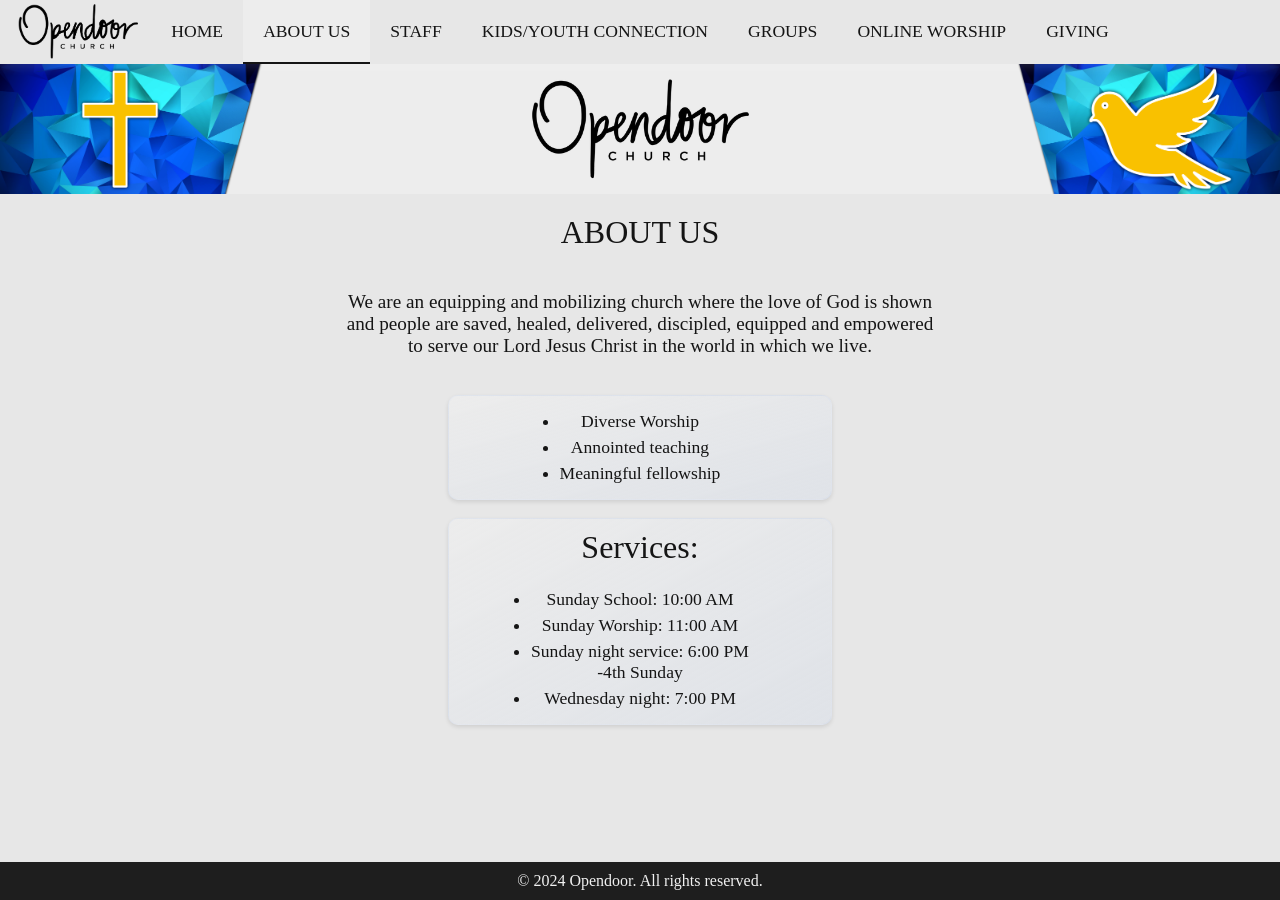
<file: about/index.html>
<!DOCTYPE html>
<html lang="en">

<head>
    <meta charset="UTF-8">
    <meta name="viewport" content="width=device-width, initial-scale=1.0">
    <title>Opendoor</title>
    <link rel="stylesheet" href="../theme/reset.css">
    <link rel="stylesheet" href="../theme/mobile.css">
    <link rel="stylesheet" href="../theme/desktop.css">
    <link rel="stylesheet" href="../theme/accent.css">
    <link rel="stylesheet" href="https://cdnjs.cloudflare.com/ajax/libs/font-awesome/6.5.1/css/all.min.css" />
</head>

<body>
    <div class="wrapper">
        <header class="main-header">
            <div class="header-left">
                <a href="../home/" class="logo" id="logo">
                    <img src="../assets/images/opendoorLogo.svg" alt="Opendoor Logo" class="logo-img">
                </a>
            </div>

            <nav class="main-nav" id="mainNav">
                <ul>
                    <li><a href="../home/">HOME</a></li>
                    <li><a href="../about/" class="activeLink">ABOUT US</a></li>
                    <li><a href="../staff/">STAFF</a></li>
                    <li><a href="../youth">KIDS/YOUTH CONNECTION</a></li>
                    <li><a href="../groups">GROUPS</a></li>
                    <li><a href="../online">ONLINE WORSHIP</a></li>
                    <li><a href="../giving">GIVING</a></li>
                </ul>
            </nav>

            <div class="header-right">
                <button class="menu-toggle" id="menuToggle">
                    <i class="fa fa-bars" id="menuIcon"></i>
                </button>
            </div>
        </header>
        <main>
            <div class="banner">
                <img src="../assets/images/newBannerLeft.svg" class="banner-img left" alt="">
                <img src="../assets/images/opendoorLogo.svg" class="banner-img center" alt="">
                <img src="../assets/images/newBannerRight.svg" class="banner-img right" alt="">
            </div>
            <div class="info-section">
                <h1>ABOUT US</h1>
            </div>
            <div class="info-section-about">
                <p>We are an equipping and mobilizing church where the love of God is shown and people are saved,
                    healed, delivered, discipled, equipped and empowered to serve our Lord Jesus Christ in the world in
                    which we live.</p>
            </div>
            <br>
            <div>
                <card class="info-card-about">
                    <ul>
                        <li>Diverse Worship</li>
                        <li>Annointed teaching</li>
                        <li>Meaningful fellowship</li>
                    </ul>
                </card>
            </div>
            <br>
            <div>
                <card class="info-card-about">
                    <h1>Services:</h1>
                    <br>
                    <ul>
                        <li>Sunday School: 10:00 AM</li>
                        <li>Sunday Worship: 11:00 AM</li>
                        <li>Sunday night service: 6:00 PM <br>-4th Sunday</li>
                        <li>Wednesday night: 7:00 PM</li>
                    </ul>
                </card>
            </div>
        </main>

        <footer class="main-footer">
            <div>
                <p>&copy; 2024 Opendoor. All rights reserved.</p>
            </div>
        </footer>
    </div>


    <script src="../script.js"></script>
</body>

</html>
</file>
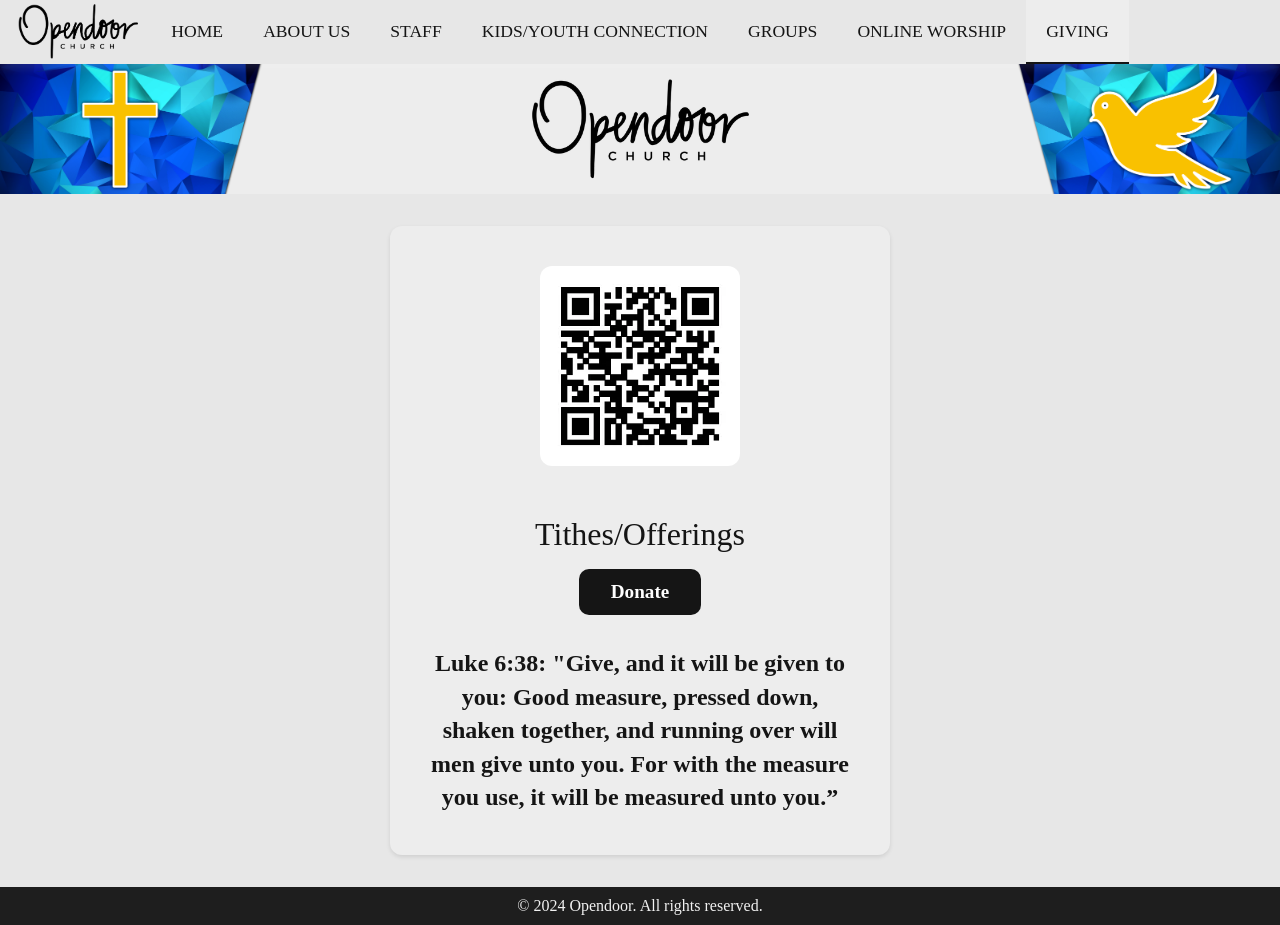
<file: giving/index.html>
<!DOCTYPE html>
<html lang="en">

<head>
    <meta charset="UTF-8">
    <meta name="viewport" content="width=device-width, initial-scale=1.0">
    <title>Opendoor</title>
    <link rel="stylesheet" href="../theme/reset.css">
    <link rel="stylesheet" href="../theme/mobile.css">
    <link rel="stylesheet" href="../theme/desktop.css">
    <link rel="stylesheet" href="../theme/accent.css">
    <link rel="stylesheet" href="https://cdnjs.cloudflare.com/ajax/libs/font-awesome/6.5.1/css/all.min.css" />
</head>

<body>
    <div class="wrapper">
        <header class="main-header">
            <div class="header-left">
                <a href="../home/" class="logo" id="logo">
                    <img src="../assets/images/opendoorLogo.svg" alt="Opendoor Logo" class="logo-img">
                </a>
            </div>

            <nav class="main-nav" id="mainNav">
                <ul>
                    <li><a href="../home/">HOME</a></li>
                    <li><a href="../about/">ABOUT US</a></li>
                    <li><a href="../staff/">STAFF</a></li>
                    <li><a href="../youth/">KIDS/YOUTH CONNECTION</a></li>
                    <li><a href="../groups/">GROUPS</a></li>
                    <li><a href="../online/">ONLINE WORSHIP</a></li>
                    <li><a href="../giving/" class="activeLink">GIVING</a></li>
                </ul>
            </nav>

            <div class="header-right">
                <button class="menu-toggle" id="menuToggle">
                    <i class="fa fa-bars" id="menuIcon"></i>
                </button>
            </div>
        </header>
        <main>
            <div class="banner">
                <img src="../assets/images/newBannerLeft.svg" class="banner-img left" alt="">
                <img src="../assets/images/opendoorLogo.svg" class="banner-img center" alt="">
                <img src="../assets/images/newBannerRight.svg" class="banner-img right" alt="">
            </div>
            <div class="tithes-card">
                <img src="../assets/images/qrCode.svg" alt="QR Code">

                <div class="tithes-content">
                    <h1>Tithes/Offerings</h1>

                    <a href="https://opendooral.churchtrac.com/give" target="_blank" class="donateButton">Donate</a>

                    <p class="verse">
                        Luke 6:38: "Give, and it will be given to you: Good measure, pressed down,
                        shaken together, and running over will men give unto you. For with the
                        measure you use, it will be measured unto you.”
                    </p>
                </div>
            </div>

        </main>

        <footer class="main-footer">
            <div>
                <p>&copy; 2024 Opendoor. All rights reserved.</p>
            </div>
        </footer>
    </div>


    <script src="../script.js"></script>
</body>

</html>
</file>
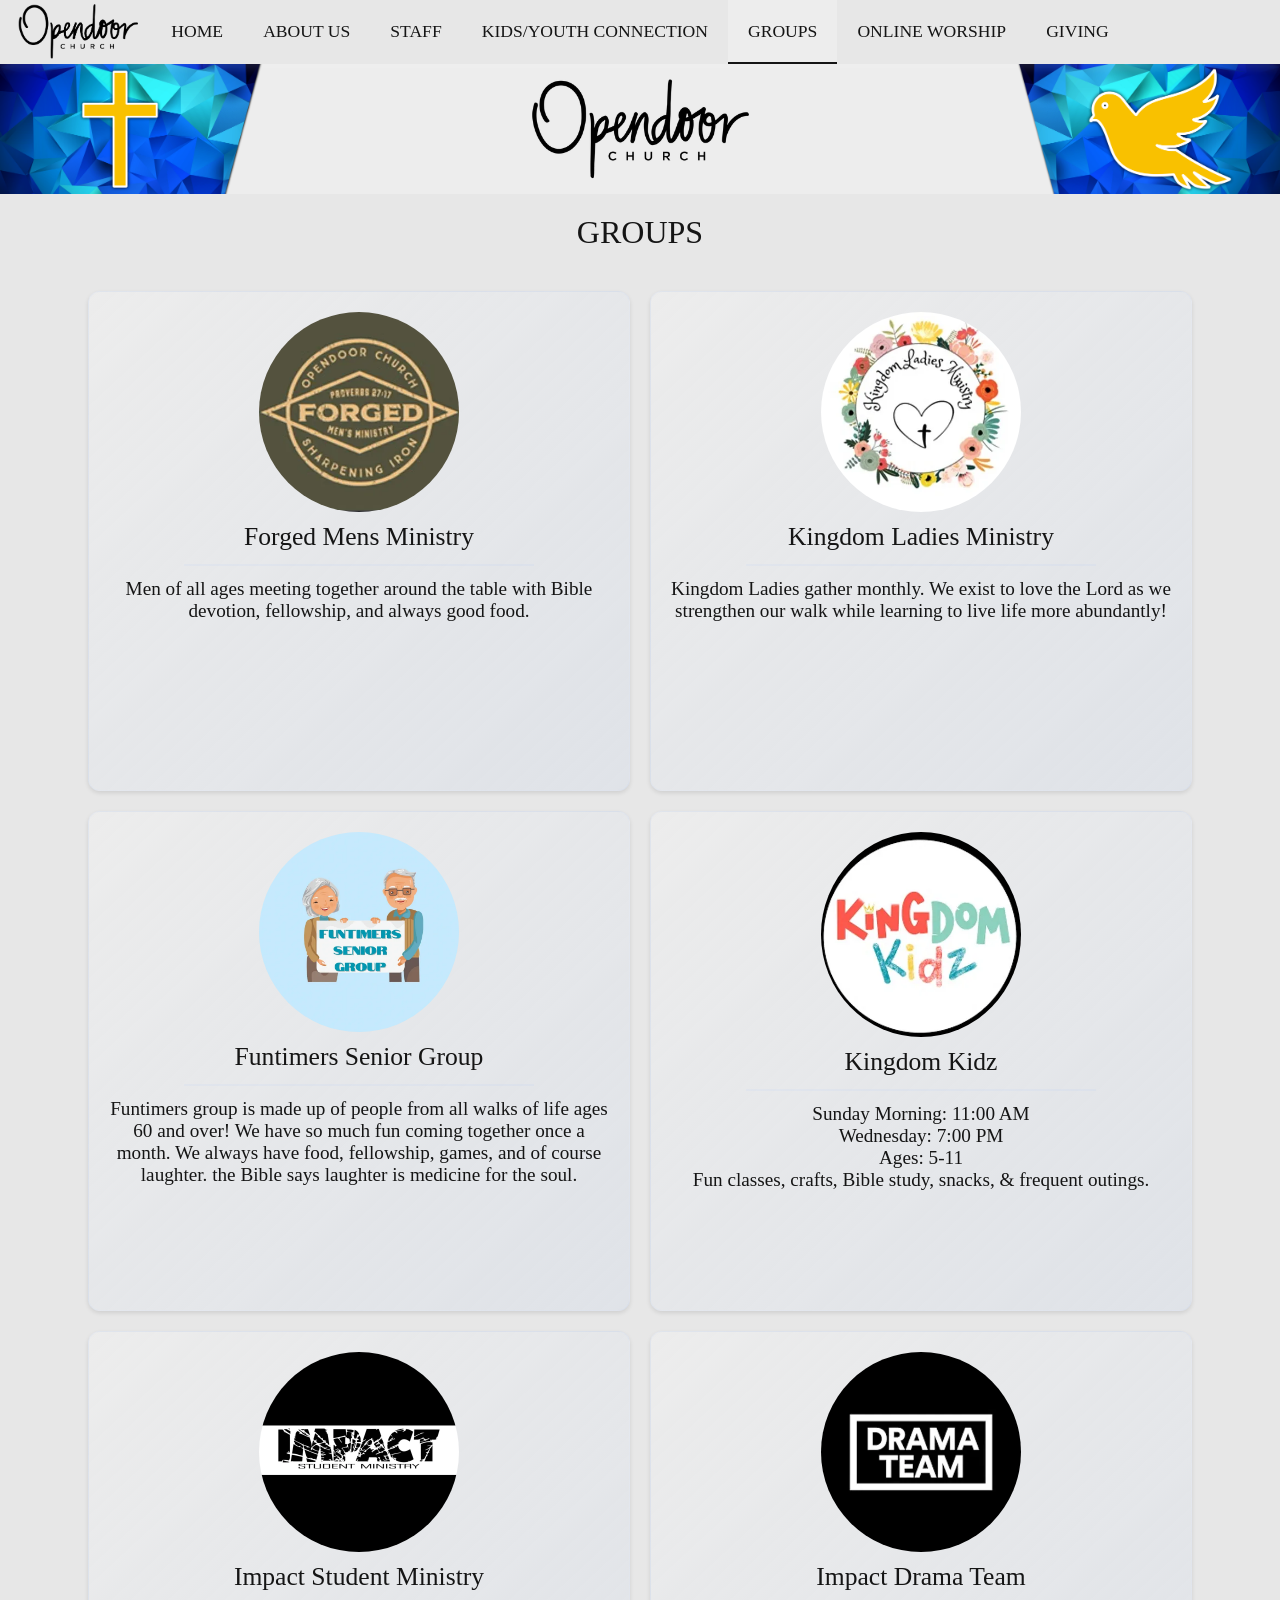
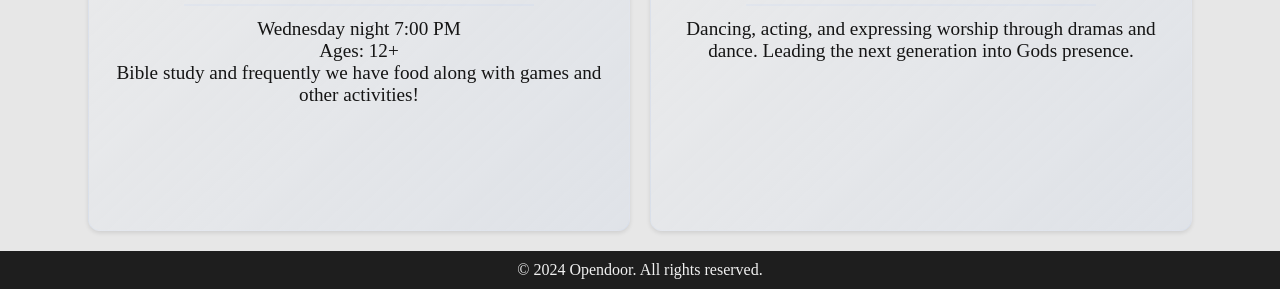
<file: groups/index.html>
<!DOCTYPE html>
<html lang="en">

<head>
    <meta charset="UTF-8">
    <meta name="viewport" content="width=device-width, initial-scale=1.0">
    <title>Opendoor</title>
    <link rel="stylesheet" href="../theme/reset.css">
    <link rel="stylesheet" href="../theme/mobile.css">
    <link rel="stylesheet" href="../theme/desktop.css">
    <link rel="stylesheet" href="../theme/accent.css">
    <link rel="stylesheet" href="https://cdnjs.cloudflare.com/ajax/libs/font-awesome/6.5.1/css/all.min.css" />
</head>

<body>
    <div class="wrapper">
        <header class="main-header">
            <div class="header-left">
                <a href="../home/" class="logo" id="logo">
                    <img src="../assets/images/opendoorLogo.svg" alt="Opendoor Logo" class="logo-img">
                </a>
            </div>

            <nav class="main-nav" id="mainNav">
                <ul>
                    <li><a href="../home/">HOME</a></li>
                    <li><a href="../about/">ABOUT US</a></li>
                    <li><a href="../staff/">STAFF</a></li>
                    <li><a href="../youth/">KIDS/YOUTH CONNECTION</a></li>
                    <li><a href="../groups/" class="activeLink">GROUPS</a></li>
                    <li><a href="../online/">ONLINE WORSHIP</a></li>
                    <li><a href="../giving/">GIVING</a></li>
                </ul>
            </nav>

            <div class="header-right">
                <button class="menu-toggle" id="menuToggle">
                    <i class="fa fa-bars" id="menuIcon"></i>
                </button>
            </div>
        </header>
        <main>
            <div class="banner">
                <img src="../assets/images/newBannerLeft.svg" class="banner-img left" alt="">
                <img src="../assets/images/opendoorLogo.svg" class="banner-img center" alt="">
                <img src="../assets/images/newBannerRight.svg" class="banner-img right" alt="">
            </div>
            <div class="info-section">
                <h1>GROUPS</h1>
            </div>
            <section class="ministries">

                <!-- Kingdom Kidz -->
                <div class="ministry-card-groups">
                    <img src="../assets/images/forged.png" alt="Kingdom Kidz">
                    <div class="ministry-content">
                        <h2>Forged Mens Ministry</h2>
                        <hr>
                        <p><strong>Men of all ages meeting together around the table with Bible devotion, fellowship,
                                and always good food. </strong></p>
                    </div>
                </div>

                <!-- Impact Student Ministry -->
                <div class="ministry-card-groups">
                    <img src="../assets/images/kingdomLadies.png" alt="Impact Student Ministry">
                    <div class="ministry-content">
                        <h2>Kingdom Ladies Ministry</h2>
                        <hr>
                        <p><strong>Kingdom Ladies gather monthly. We exist to love the Lord as we strengthen our walk
                                while learning to live life

                                more abundantly!</strong></p>
                    </div>
                </div>
                <div class="ministry-card-groups">
                    <img src="../assets/images/funtimers.png" alt="Impact Student Ministry">
                    <div class="ministry-content">
                        <h2>Funtimers Senior Group</h2>
                        <hr>
                        <p><strong>Funtimers group is made up of people from all walks of life ages 60 and over! We have
                                so much fun coming together once a month. We always have food, fellowship, games, and of
                                course laughter. the Bible says laughter is medicine for the soul.</strong></p>
                    </div>
                </div>
                <div class="ministry-card-groups">
                    <img src="../assets/images/kingdomKidz.png" alt="Kingdom Kidz">
                    <div class="ministry-content">
                        <h2>Kingdom Kidz</h2>
                        <hr>
                        <p><strong>Sunday Morning: 11:00 AM
                                <br>
                                Wednesday: 7:00 PM
                                <br>
                                Ages: 5-11
                                <br>
                                Fun classes, crafts, Bible study, snacks, & frequent outings.</strong></p>
                    </div>
                </div>
                <div class="ministry-card-groups">
                    <img src="../assets/images/impact.png" alt="Impact Student Ministry">
                    <div class="ministry-content">
                        <h2>Impact Student Ministry</h2>
                        <hr>
                        <p><strong>Wednesday night 7:00 PM
                                <br>
                                Ages: 12+
                                <br>
                                Bible study and frequently we have food along with games and other activities! </strong></p>
                    </div>
                </div>
                <div class="ministry-card-groups">
                    <img src="../assets/images/impactDrama.png" alt="Impact Student Ministry">
                    <div class="ministry-content">
                        <h2>Impact Drama Team</h2>
                        <hr>
                        <p><strong>Dancing, acting, and expressing worship through dramas and dance. Leading the next
                                generation into Gods presence.</strong></p>
                    </div>
                </div>

            </section>
        </main>

        <footer class="main-footer">
            <div>
                <p>&copy; 2024 Opendoor. All rights reserved.</p>
            </div>
        </footer>
    </div>


    <script src="../script.js"></script>
</body>

</html>
</file>
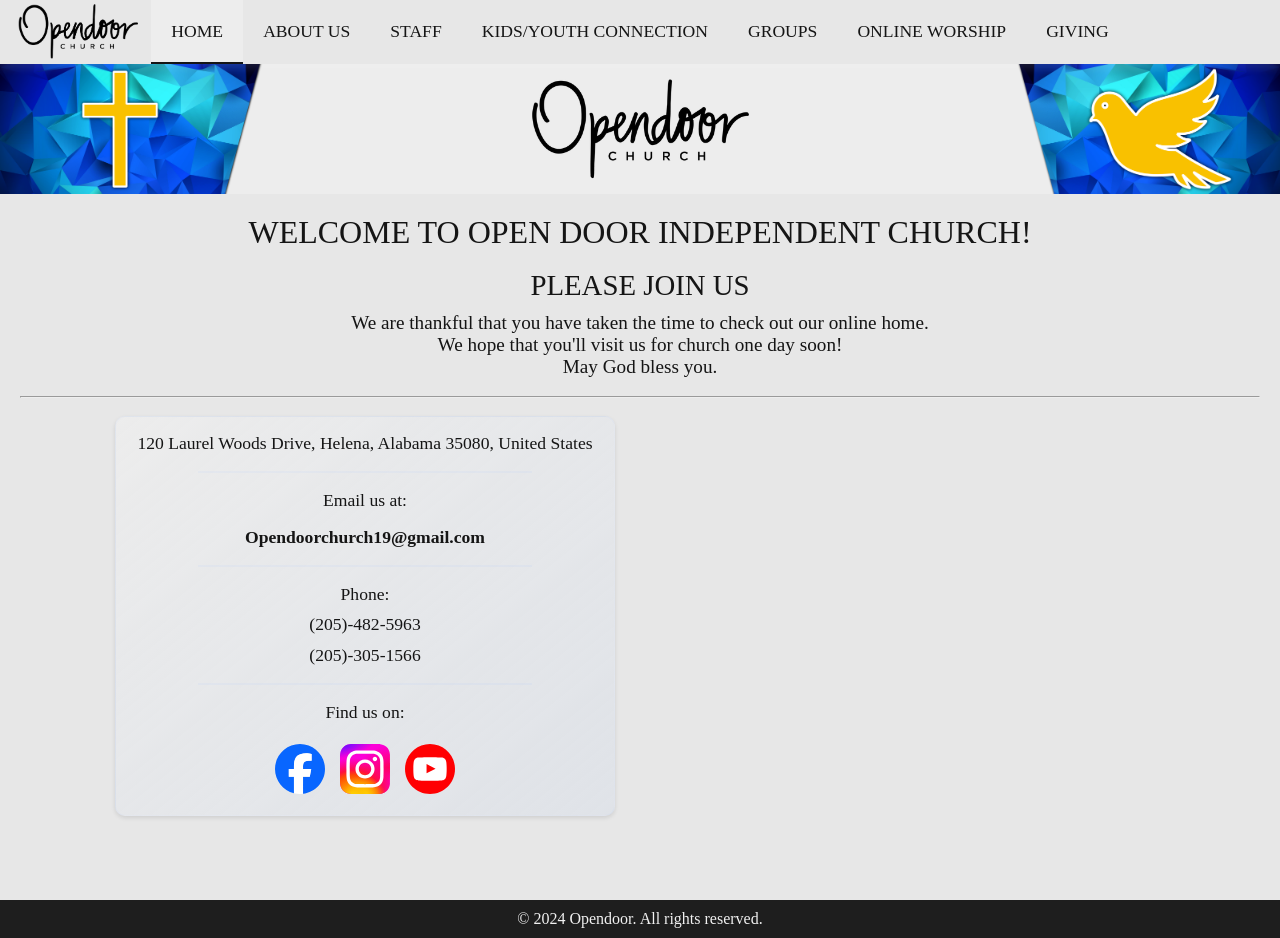
<file: home/index.html>
<!DOCTYPE html>
<html lang="en">

<head>
    <meta charset="UTF-8">
    <meta name="viewport" content="width=device-width, initial-scale=1.0">
    <title>Opendoor</title>
    <link rel="stylesheet" href="../theme/reset.css">
    <link rel="stylesheet" href="../theme/mobile.css">
    <link rel="stylesheet" href="../theme/desktop.css">
    <link rel="stylesheet" href="../theme/accent.css">
    <link rel="stylesheet" href="https://cdnjs.cloudflare.com/ajax/libs/font-awesome/6.5.1/css/all.min.css" />
</head>

<body>
    <div class="wrapper">
        <header class="main-header">
            <div class="header-left">
                <a href="../home/" class="logo" id="logo">
                    <img src="../assets/images/opendoorLogo.svg" alt="Opendoor Logo" class="logo-img">
                </a>
            </div>



            <nav class="main-nav" id="mainNav">
                <ul>
                    <li><a href="../home/" class="activeLink">HOME</a></li>
                    <li><a href="../about/">ABOUT US</a></li>
                    <li><a href="../staff/">STAFF</a></li>
                    <li><a href="../youth/">KIDS/YOUTH CONNECTION</a></li>
                    <li><a href="../groups/">GROUPS</a></li>
                    <li><a href="../online/">ONLINE WORSHIP</a></li>
                    <li><a href="../giving/">GIVING</a></li>
                </ul>
            </nav>

            <div class="header-right">
                <button class="menu-toggle" id="menuToggle">
                    <i class="fa fa-bars" id="menuIcon"></i>
                </button>
            </div>
        </header>
        <main>
            <div class="banner">
                <img src="../assets/images/newBannerLeft.svg" class="banner-img left" alt="">
                <img src="../assets/images/opendoorLogo.svg" class="banner-img center" alt="">
                <img src="../assets/images/newBannerRight.svg" class="banner-img right" alt="">
            </div>
            <div class="info-section">
                <h1>WELCOME TO OPEN DOOR INDEPENDENT CHURCH!</h1>
                <br>
                <h2 class="info-title">PLEASE JOIN US</h2>
                <p>We are thankful that you have taken the time to check out our online home.</p>
                <p>We hope that you'll visit us for church one day soon!</p>
                <p>May God bless you.</p>
                <br>
                <hr>
                <br>
                <div class="info-grid">
                    <div class="info-card-wrapper">
                        <div class="info-card">
                            <p><strong>120 Laurel Woods Drive, Helena, Alabama 35080, United States</strong></p>
                            <hr>
                            <p>Email us at:</p>
                            <p>
                                <a href="mailto:Opendoorchurch19@gmail.com">Opendoorchurch19@gmail.com</a>
                            </p>
                            <hr>
                            <p>Phone:</p>
                            <p><strong>(205)-482-5963</strong></p>
                            <p><strong>(205)-305-1566</strong></p>
                            <hr>
                            <p>Find us on:</p>
                            <div class="social-icons">
                                <a href="https://www.facebook.com/opendoorIMPACTstudents" target="_blank"><i
                                        class="socialLogo">
                                        <img src="../assets/images/facebook.svg" alt="Facebook Logo" class="socialLogo">
                                    </i></a>
                                <a href="https://www.instagram.com/impact_studentmin_?igshid=YmMyMTA2M2Y="
                                    target="_blank"><i class="socialLogo">
                                        <img src="../assets/images/instagram.svg" alt="Instagram Logo"
                                            class="socialLogo">
                                    </i></a>
                                <a href="https://www.youtube.com/@opendoor2673" target="_blank"><i class="socialLogo">
                                        <img src="../assets/images/youtube.svg" alt="YouTube Logo" class="socialLogo">
                                    </i></a>
                            </div>
                        </div>
                    </div>
                    <!-- LEFT SIDE: INFO CARD -->


                    <!-- RIGHT SIDE: GOOGLE MAP -->
                    <div class="info-map">
                        <iframe
                            src="https://www.google.com/maps/embed?pb=!1m18!1m12!1m3!1d3335.909838191747!2d-86.83824838877739!3d33.26885265857823!2m3!1f0!2f0!3f0!3m2!1i1024!2i768!4f13.1!3m3!1m2!1s0x88892758f0fe474d%3A0xdcc2651ebc24c9c3!2sOpen%20Door%20Independent%20Church!5e0!3m2!1sen!2sus!4v1773388743503!5m2!1sen!2sus"
                            width="600" height="450" style="border:0;" allowfullscreen="" loading="lazy"
                            referrerpolicy="no-referrer-when-downgrade"></iframe>
                    </div>

                </div>
        </main>

    </div>
    <footer class="main-footer">
        <div>
            <p>&copy; 2024 Opendoor. All rights reserved.</p>
        </div>
    </footer>
    </div>


    <script src="../script.js"></script>
</body>

</html>
</file>
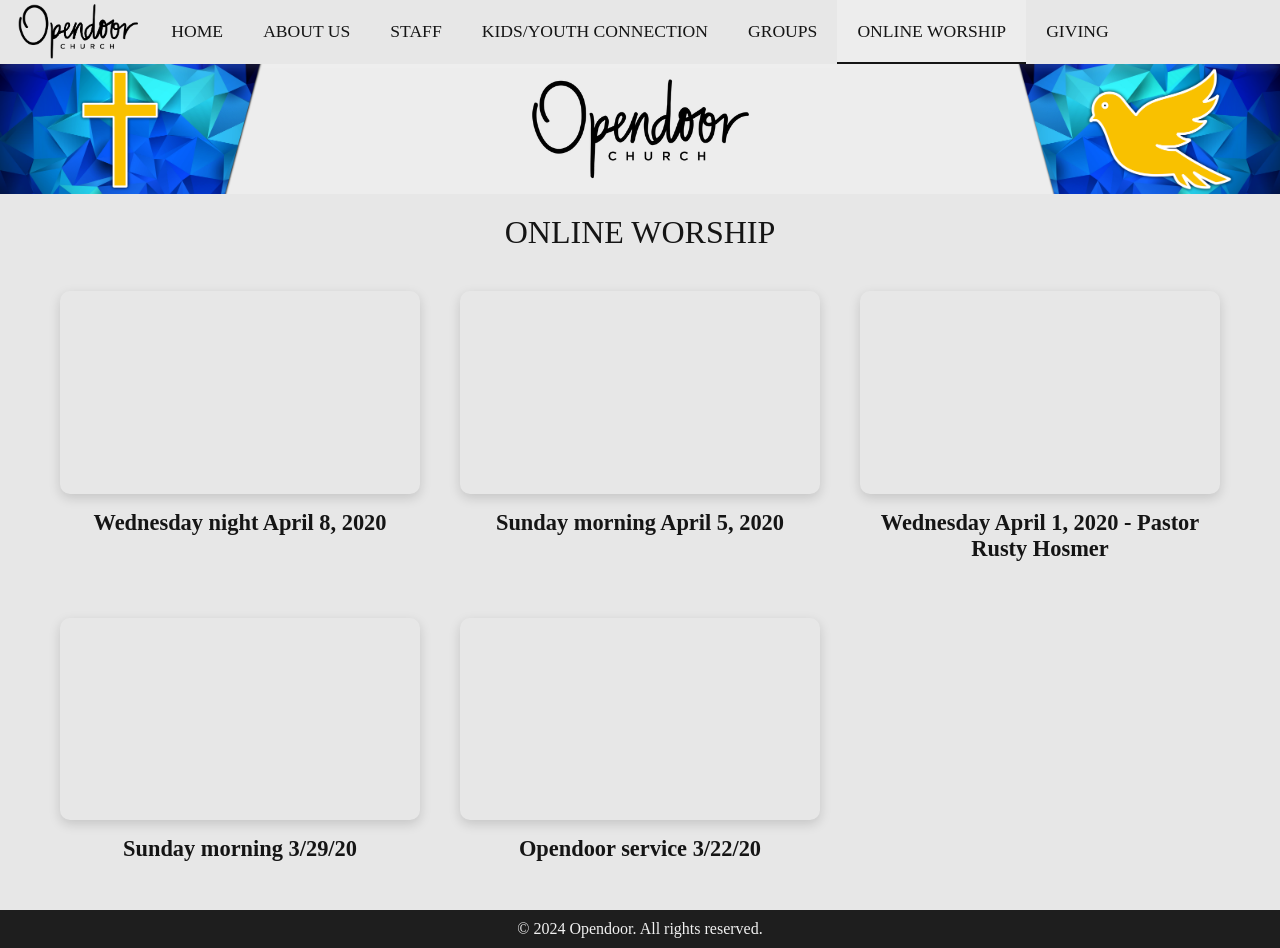
<file: online/index.html>
<!DOCTYPE html>
<html lang="en">

<head>
    <meta charset="UTF-8">
    <meta name="viewport" content="width=device-width, initial-scale=1.0">
    <title>Opendoor</title>
    <link rel="stylesheet" href="../theme/reset.css">
    <link rel="stylesheet" href="../theme/mobile.css">
    <link rel="stylesheet" href="../theme/desktop.css">
    <link rel="stylesheet" href="../theme/accent.css">
    <link rel="stylesheet" href="https://cdnjs.cloudflare.com/ajax/libs/font-awesome/6.5.1/css/all.min.css" />
</head>

<body>
    <div class="wrapper">
        <header class="main-header">
            <div class="header-left">
                <a href="../home/" class="logo" id="logo">
                    <img src="../assets/images/opendoorLogo.svg" alt="Opendoor Logo" class="logo-img">
                </a>
            </div>

            <nav class="main-nav" id="mainNav">
                <ul>
                    <li><a href="../home/">HOME</a></li>
                    <li><a href="../about/">ABOUT US</a></li>
                    <li><a href="../staff/">STAFF</a></li>
                    <li><a href="../youth/">KIDS/YOUTH CONNECTION</a></li>
                    <li><a href="../groups/">GROUPS</a></li>
                    <li><a href="../online/" class="activeLink">ONLINE WORSHIP</a></li>
                    <li><a href="../giving/">GIVING</a></li>
                </ul>
            </nav>

            <div class="header-right">
                <button class="menu-toggle" id="menuToggle">
                    <i class="fa fa-bars" id="menuIcon"></i>
                </button>
            </div>
        </header>
        <main>
            <div class="banner">
                <img src="../assets/images/newBannerLeft.svg" class="banner-img left" alt="">
                <img src="../assets/images/opendoorLogo.svg" class="banner-img center" alt="">
                <img src="../assets/images/newBannerRight.svg" class="banner-img right" alt="">
            </div>
            <div class="info-section">
                <h1>ONLINE WORSHIP</h1>
            </div>
            <div class="video-grid">

                <div class="video-card">
                    <div class="video-wrapper">
                        <iframe src="https://www.youtube.com/embed/9QZlenIQ0VQ" allowfullscreen></iframe>
                    </div>
                    <h3>Wednesday night April 8, 2020</h3>
                </div>

                <div class="video-card">
                    <div class="video-wrapper">
                        <iframe src="https://www.youtube.com/embed/7kh6C1SqRAE" allowfullscreen></iframe>
                    </div>
                    <h3>Sunday morning April 5, 2020</h3>
                </div>

                <div class="video-card">
                    <div class="video-wrapper">
                        <iframe src="https://www.youtube.com/embed/EJfM3xMhP_Q" allowfullscreen></iframe>
                    </div>
                    <h3>Wednesday April 1, 2020 - Pastor Rusty Hosmer</h3>
                </div>

                <div class="video-card">
                    <div class="video-wrapper">
                        <iframe src="https://www.youtube.com/embed/V5eWuGLobnE" allowfullscreen></iframe>
                    </div>
                    <h3>Sunday morning 3/29/20</h3>
                </div>

                <div class="video-card">
                    <div class="video-wrapper">
                        <iframe src="https://www.youtube.com/embed/XYWgdEV1X84" allowfullscreen></iframe>
                    </div>
                    <h3>Opendoor service 3/22/20</h3>
                </div>

            </div>


        </main>

        <footer class="main-footer">
            <div>
                <p>&copy; 2024 Opendoor. All rights reserved.</p>
            </div>
        </footer>
    </div>


    <script src="../script.js"></script>
</body>

</html>
</file>
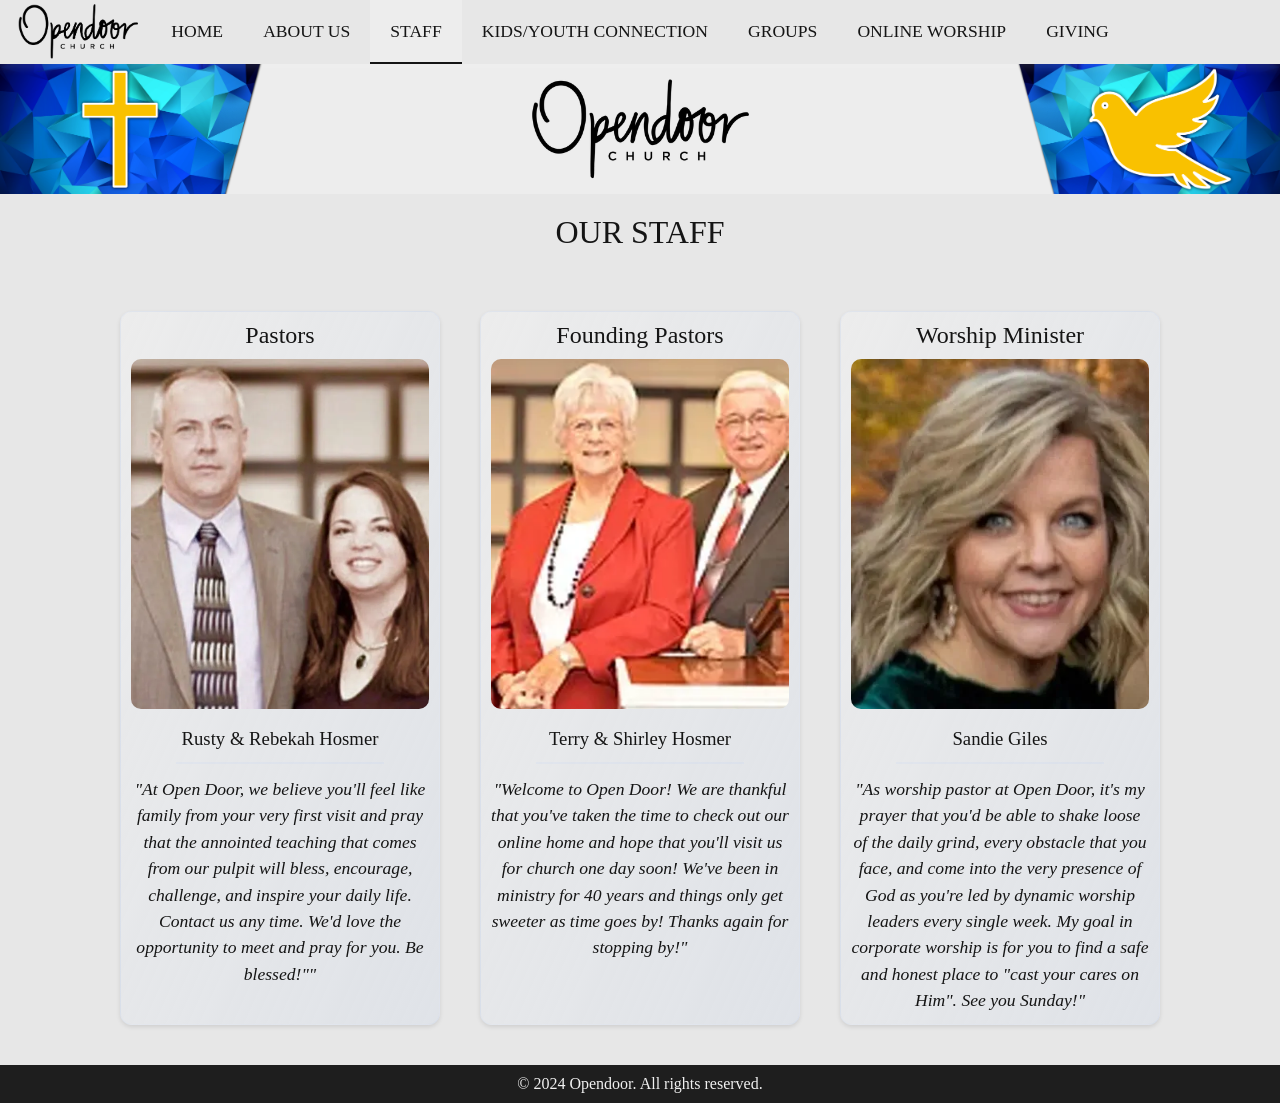
<file: staff/index.html>
<!DOCTYPE html>
<html lang="en">

<head>
    <meta charset="UTF-8">
    <meta name="viewport" content="width=device-width, initial-scale=1.0">
    <title>Opendoor</title>
    <link rel="stylesheet" href="../theme/reset.css">
    <link rel="stylesheet" href="../theme/mobile.css">
    <link rel="stylesheet" href="../theme/desktop.css">
    <link rel="stylesheet" href="../theme/accent.css">
    <link rel="stylesheet" href="https://cdnjs.cloudflare.com/ajax/libs/font-awesome/6.5.1/css/all.min.css" />
</head>

<body>
    <div class="wrapper">
        <header class="main-header">
            <div class="header-left">
                <a href="../home/" class="logo" id="logo">
                    <img src="../assets/images/opendoorLogo.svg" alt="Opendoor Logo" class="logo-img">
                </a>
            </div>

            <nav class="main-nav" id="mainNav">
                <ul>
                    <li><a href="../home/">HOME</a></li>
                    <li><a href="../about/">ABOUT US</a></li>
                    <li><a href="../staff/" class="activeLink">STAFF</a></li>
                    <li><a href="../youth/">KIDS/YOUTH CONNECTION</a></li>
                    <li><a href="../groups/">GROUPS</a></li>
                    <li><a href="../online/">ONLINE WORSHIP</a></li>
                    <li><a href="../giving/">GIVING</a></li>
                </ul>
            </nav>

            <div class="header-right">
                <button class="menu-toggle" id="menuToggle">
                    <i class="fa fa-bars" id="menuIcon"></i>
                </button>
            </div>
        </header>
        <main>
            <div class="banner">
                <img src="../assets/images/newBannerLeft.svg" class="banner-img left" alt="">
                <img src="../assets/images/opendoorLogo.svg" class="banner-img center" alt="">
                <img src="../assets/images/newBannerRight.svg" class="banner-img right" alt="">
            </div>
            <div class="info-section">
                    <h1>OUR STAFF</h1>
                </div>
            <section class="staff-section">
                <div class="staff-card">
                    <h2>Pastors</h2>
                    <img src="../assets/images/pastors.png" alt="Pastor">
                    <h3>Rusty & Rebekah Hosmer</h3>
                    <hr>
                    <p>"At Open Door, we believe you'll feel like family from your very first visit and pray that the
                        annointed teaching that comes from our pulpit will bless, encourage, challenge, and inspire your
                        daily life. <br> Contact us any time. We'd love the opportunity to meet and pray for you.
                        Be blessed!""
                    </p>
                </div>

                <div class="staff-card">
                    <h2>Founding Pastors</h2>
                    <img src="../assets/images/foundingPastors.png" alt="Founding Pastors">
                    <h3>Terry & Shirley Hosmer</h3>
                    <hr>
                    <p>"Welcome to Open Door!

                        We are thankful that you've taken the time to check out our online home and hope that you'll
                        visit us for church one day soon!

                        We've been in ministry for 40 years and things only get sweeter as time goes by!

                        Thanks again for stopping by!"</p>
                </div>

                <div class="staff-card">
                    <h2>Worship Minister</h2>
                    <img src="../assets/images/worshipMinister.png" alt="Worship Minister">
                    <h3>Sandie Giles</h3>
                    <hr>
                    <p>"As worship pastor at Open Door, it's my prayer that you'd be able to shake loose of the daily
                        grind, every obstacle that you face, and come into the very presence of God as you're led by
                        dynamic worship leaders every single week. My goal in corporate worship is for you to find a
                        safe and honest place to "cast your cares on Him".

                        See you Sunday!"</p>
                </div>
            </section>

        </main>

        <footer class="main-footer">
            <div>
                <p>&copy; 2024 Opendoor. All rights reserved.</p>
            </div>
        </footer>
    </div>


    <script src="../script.js"></script>
</body>

</html>
</file>
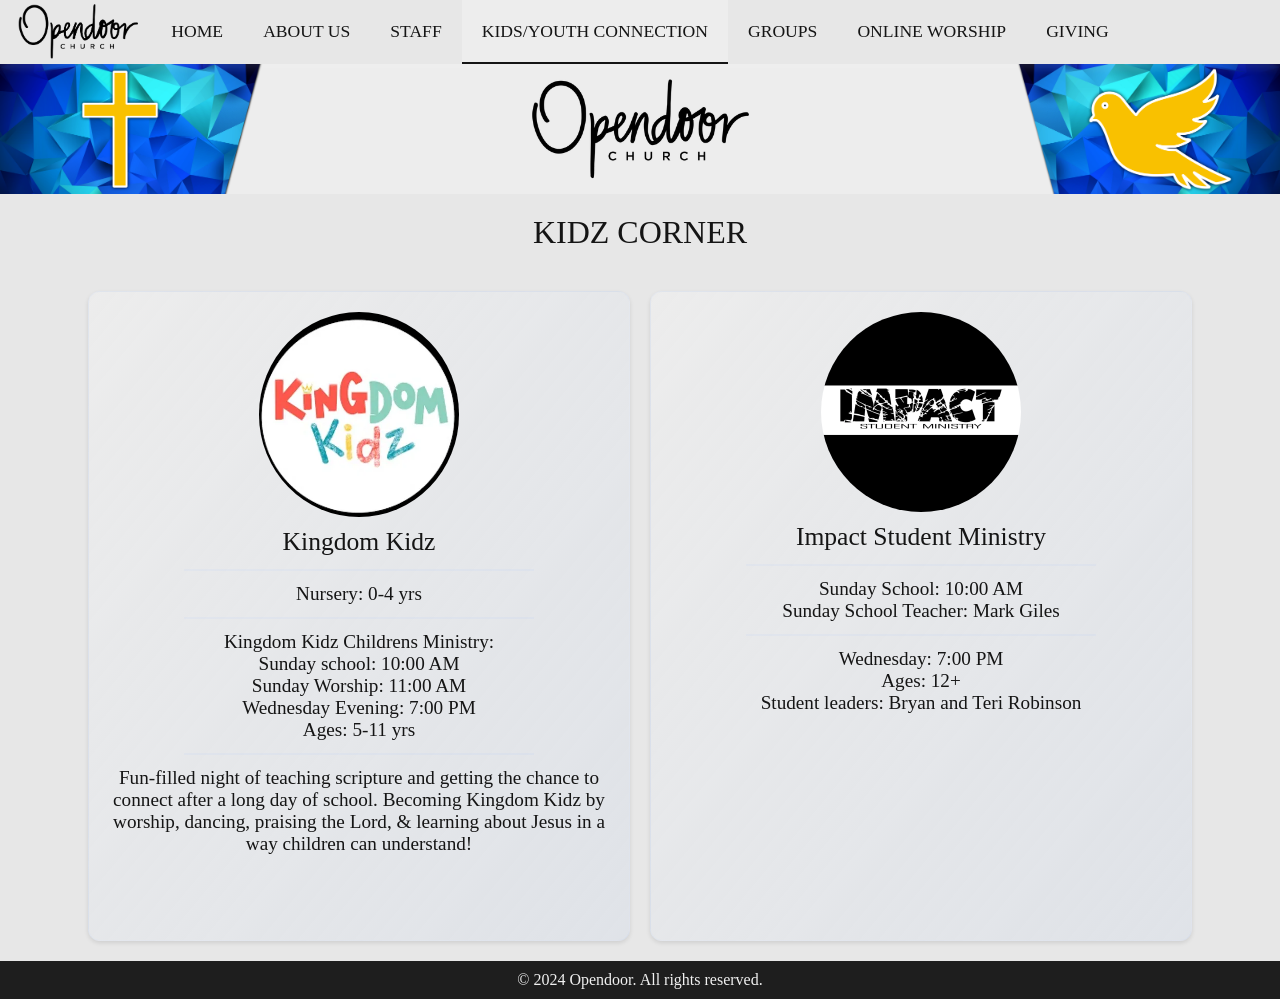
<file: youth/index.html>
<!DOCTYPE html>
<html lang="en">

<head>
    <meta charset="UTF-8">
    <meta name="viewport" content="width=device-width, initial-scale=1.0">
    <title>Opendoor</title>
    <link rel="stylesheet" href="../theme/reset.css">
    <link rel="stylesheet" href="../theme/mobile.css">
    <link rel="stylesheet" href="../theme/desktop.css">
    <link rel="stylesheet" href="../theme/accent.css">
    <link rel="stylesheet" href="https://cdnjs.cloudflare.com/ajax/libs/font-awesome/6.5.1/css/all.min.css" />
</head>

<body>
    <div class="wrapper">
        <header class="main-header">
            <div class="header-left">
                <a href="../home/" class="logo" id="logo">
                    <img src="../assets/images/opendoorLogo.svg" alt="Opendoor Logo" class="logo-img">
                </a>
            </div>

            <nav class="main-nav" id="mainNav">
                <ul>
                    <li><a href="../home/">HOME</a></li>
                    <li><a href="../about/">ABOUT US</a></li>
                    <li><a href="../staff/">STAFF</a></li>
                    <li><a href="../youth/" class="activeLink">KIDS/YOUTH CONNECTION</a></li>
                    <li><a href="../groups/">GROUPS</a></li>
                    <li><a href="../online/">ONLINE WORSHIP</a></li>
                    <li><a href="../giving/">GIVING</a></li>
                </ul>
            </nav>

            <div class="header-right">
                <button class="menu-toggle" id="menuToggle">
                    <i class="fa fa-bars" id="menuIcon"></i>
                </button>
            </div>
        </header>
        <main>
            <div class="banner">
                <img src="../assets/images/newBannerLeft.svg" class="banner-img left" alt="">
                <img src="../assets/images/opendoorLogo.svg" class="banner-img center" alt="">
                <img src="../assets/images/newBannerRight.svg" class="banner-img right" alt="">
            </div>
            <div class="info-section">
                <h1>KIDZ CORNER</h1>
            </div>

            <section class="ministries">

                <!-- Kingdom Kidz -->
                <div class="ministry-card">
                    <img src="../assets/images/kingdomKidz.png" alt="Kingdom Kidz">
                    <div class="ministry-content">
                        <h2>Kingdom Kidz</h2>
                        <hr>
                        <p><strong>Nursery: </strong> 0-4 yrs</p>
                        <hr>
                        <p><strong>Kingdom Kidz Childrens Ministry: </strong><br> Sunday school: 10:00 AM<br>Sunday Worship: 11:00 AM<br>Wednesday Evening: 7:00 PM<br>Ages: 5-11 yrs</p>
                        <hr>
                        <p>
                            Fun-filled night of teaching scripture and getting the chance to connect after a long day of
                            school.

                            Becoming Kingdom Kidz by worship, dancing, praising the Lord, & learning about Jesus in a
                            way children can understand!
                        </p>
                    </div>
                </div>

                <!-- Impact Student Ministry -->
                <div class="ministry-card">
                    <img src="../assets/images/impact.png" alt="Impact Student Ministry">
                    <div class="ministry-content">
                        <h2>Impact Student Ministry</h2>
                        <hr>
                        <p><strong>Sunday School:</strong> 10:00 AM</p>
                        <p>Sunday School Teacher: Mark Giles</p>
                        <hr>
                        <p><strong>Wednesday: 7:00 PM</strong><br>Ages: 12+</p>
                        <p>
                            Student leaders: Bryan and Teri Robinson
                        </p>
                    </div>
                </div>

            </section>

        </main>

        <footer class="main-footer">
            <div>
                <p>&copy; 2024 Opendoor. All rights reserved.</p>
            </div>
        </footer>
    </div>


    <script src="../script.js"></script>
</body>

</html>
</file>
<file: theme/mobile.css>
/* HEADER */
.main-header {
    width: 100%;
    background: var(--primary-color);
    color: var(--text-color);
    padding: 0px 18px;
    display: grid;
    grid-template-columns: 1fr auto;
    align-items: center;
    position: sticky;
    top: 0;
    z-index: 3000;
    height: 64px;
    box-shadow: 0 4px 8px rgba(255, 255, 255, 0.1);
}

.header-left,
.header-right {
    display: flex;
    align-items: center;
}

.logo {
    font-size: 1.3rem;
    font-weight: bold;
    transition: opacity 0.1s ease;
}

.logo-img {
    height: 55px;
    width: auto;
    margin-top: 4px;
}

/* FOOTER */
.main-footer {
    width: 100%;
    background-color: rgba(30, 30, 30, 1);
    color: #f1f1f1;
    text-align: center;
    padding: 10px 30px;
    position: relative;
    bottom: 0;
    display: flex;
    justify-content: center;
}

/* SOCIAL ICONS */
.social-icons {
    display: flex;
    gap: 15px;
    align-items: center;
    padding: 10px;
}

.socialLogo {
    display: block;
    height: 50px;
    width: auto;
}

/* BANNER (mobile hidden) */
.banner {
    display: none;
    background-color: var(--secondary-color);
}

/* NAVIGATION (mobile dropdown) */
.main-nav {
    position: absolute;
    top: 100%;
    left: 0;
    right: 0;
    background: var(--primary-color);
    transform: translateY(-20px);
    opacity: 0;
    pointer-events: none;
    transition: transform 0.3s ease;
}

.main-nav.nav-active {
    transform: translateY(0);
    opacity: 1;
    pointer-events: auto;
}

.main-nav ul {
    list-style: none;
    text-align: center;
    padding: 10px 0;
}

.main-nav ul li a {
    color: var(--text-color);
    text-decoration: none;
    padding: 15px 20px;
    display: block;
    font-weight: normal;
    font-size: 1.1rem;
}

.main-nav ul li a:hover {
    color: var(--text-color);
    background-color: var(--secondary-color);
    transition: background-color 0.2s ease;
}

.activeLink {
    color: var(--text-color);
    background-color: var(--secondary-color);
    border-top: 2px solid var(--text-color);
    border-bottom: 2px solid var(--text-color);
}

/* HAMBURGER */
.menu-toggle {
    background: none;
    border: none;
    color: var(--text-color);
    font-size: 28px;
    cursor: pointer;
    z-index: 2000;
    position: relative;
}

/* INFO SECTION */
.info-section {
    background: var(--primary-color);
    padding: 20px;
    text-align: center;
}

.info-title {
    font-size: 1.8rem;
    margin-bottom: 10px;
    color: var(--text-color);
}

.info-section p {
    font-size: 1.2rem;
    color: var(--text-color);
}

.info-section-about p {
    font-size: 1.2rem;
    color: var(--text-color);
}

/* MOBILE GRID */
.info-grid {
    display: flex;
    flex-direction: column;
    gap: 20px;
}

/* CARD + MAP (merged base) */
.info-card,
.info-map {
    aspect-ratio: 1 / 1;
    width: 100%;
    margin: 0 auto;
    border-radius: 10px;
    overflow: hidden;
    height: 400px;
}

.info-card {
    background-color: var(--secondary-color);
    padding: 10px;
    box-shadow: 0 2px 4px rgba(0, 0, 0, 0.1);
    display: flex;
    flex-direction: column;
    justify-content: center;
    align-items: center;
    text-align: center;
}

.info-card h3 {
    margin-bottom: 15px;
    font-size: 1.5rem;
}

.info-card p {
    margin: 4px 0;
    font-size: 1.1rem;
}

.info-card hr {
    border: 1px solid var(--text-color);
    width: 60%;
    margin: 10px auto;
}

.info-card a {
    color: var(--text-color);
    font-weight: bold;
    text-decoration: none;
    white-space: nowrap;
}

.info-card a:hover {
    text-decoration: underline;
}

.info-card ul {
    list-style-type: disc;
    text-align: center;
}

.info-card ul li {
    margin: 5px 0;
    font-size: 1.1rem;
}

.info-map iframe {
    width: 100%;
    height: 100%;
    border: none;
}

/* ABOUT CARD (merged base) */
.info-card-about {
    background-color: var(--secondary-color);
    padding: 10px;
    box-shadow: 0 2px 4px rgba(0, 0, 0, 0.1);
    display: flex;
    flex-direction: column;
    justify-content: center;
    align-items: center;
    margin: 0px 20px 0px 20px;
    border-radius: 10px;
}

.info-section-about {
    background: var(--primary-color);
    padding: 20px;
    text-align: center;
}

.info-card-about ul {
    list-style-type: disc;
    text-align: center;
}

.info-card-about ul li {
    margin: 5px 0;
    font-size: 1.1rem;
}

.info-card-about p {
    margin: 4px 0;
    font-size: 1.1rem;
    text-align: center;
}

/* STAFF SECTION */
.staff-section {
    display: flex;
    flex-direction: column;
    gap: 40px;
    padding: 20px;
    max-width: 1080px;
    margin: 0 auto;
}

.staff-card {
    background-color: var(--secondary-color);
    padding: 10px;
    border-radius: 12px;
    box-shadow: 0 2px 4px rgba(0, 0, 0, 0.1);
    text-align: center;
}

.staff-card img {
    width: 100%;
    height: auto;
    border-radius: 10px;
    margin-bottom: 15px;
}

.staff-card h2 {
    font-size: 1.5rem;
    margin-bottom: 10px;
}

.staff-card p {
    font-size: 1.1rem;
    line-height: 1.5;
    font-style: italic;
}

/* MINISTRIES */
.ministries {
    display: flex;
    flex-direction: column;
    gap: 40px;
    padding: 20px 0;
    align-items: center;
}

.ministry-card {
    display: flex;
    align-items: center;
    justify-content: center;
    gap: 30px;
    flex-wrap: wrap;
    width: 80%;
    background-color: var(--secondary-color);
    box-shadow: 0 2px 4px rgba(0, 0, 0, 0.1);
    border-radius: 12px;
    padding: 10px;
    height: fit-content;
}


.ministry-card img {
    width: 200px;
    max-width: 100%;
    border-radius: 100%;
    object-fit: cover;
}

.ministry-content {
    flex: 1;
    min-width: 250px;
    width: 500px;
    text-align: center;
}

.ministry-content h1 {
    margin-top: 0;
    font-size: 2rem;
}

.ministry-content p {
    font-size: 1.1rem;
}

.ministry-card-groups {
    display: flex;
    align-items: center;
    justify-content: center;
    gap: 30px;
    flex-wrap: wrap;
    width: 80%;
    background-color: var(--secondary-color);
    box-shadow: 0 2px 4px rgba(0, 0, 0, 0.1);
    border-radius: 12px;
    padding: 10px;
    height: fit-content;
}

.ministry-card-groups img {
    width: 200px;
    max-width: 100%;
    border-radius: 100%;
    object-fit: cover;
}

/* SECTION DIVIDER */
.section-divider {
    width: 80%;
    height: 2px;
    background: linear-gradient(to right, transparent, var(--accent), transparent);
    margin: 40px auto;
    border-radius: 2px;
}

/* INTERNAL DIVIDERS */
.ministry-content hr,
.info-card hr,
.staff-card hr {
    border: none;
    height: 2px;
    background: var(--accent-light);
    width: 70%;
    margin: 12px auto;
}

/* Container for the whole grid */
.video-grid {
    display: grid;
    grid-template-columns: 1fr;
    gap: 2.5rem;
    padding: 20px;
    max-width: 1200px;
    margin: 0 auto;
}

/* Each video card */
.video-card {
    text-align: center;
}

.video-card h3 {
    margin-bottom: 1rem;
    font-size: 1.4rem;
    color: var(--text-color);
    font-weight: 600;
}

/* Responsive video wrapper */
.video-wrapper {
    position: relative;
    width: 100%;
    padding-bottom: 56.25%; /* 16:9 ratio */
    height: 0;
    border-radius: 10px;
    overflow: hidden;
    box-shadow: 0 4px 12px rgba(0,0,0,0.15);
}

.video-wrapper iframe {
    position: absolute;
    top: 0;
    left: 0;
    width: 100%;
    height: 100%;
    border: none;
}

.tithes-card {
    display: flex;
    align-items: center;
    justify-content: center;
    gap: 30px;
    flex-wrap: wrap;
    width: 80%;
    background-color: var(--secondary-color);
    box-shadow: 0 2px 4px rgba(0, 0, 0, 0.1);
    border-radius: 12px;
    padding: 20px;
    height: fit-content;
    margin: 2rem auto;
}

.tithes-card img {
    width: 200px;
    max-width: 100%;
    border-radius: 12px; /* QR codes shouldn't be circular */
    object-fit: cover;
}

.tithes-content {
    flex: 1;
    min-width: 250px;
    width: 500px;
    text-align: center;
}

.tithes-content h1 {
    margin-top: 0;
    font-size: 2rem;
}

/* Verse text */
.tithes-content .verse {
    font-size: 1.5rem;
    margin-top: 1rem;
    line-height: 1.4;
    font-weight: bold;
}

/* Donate button (same style you approved earlier) */
.donateButton {
    background-color: var(--text-color);
    color: var(--background-color);
    padding: 0.75rem 2rem;
    border-radius: 10px;
    font-weight: 600;
    text-decoration: none;
    display: inline-block;
    margin: 1rem 0;
    transition: background-color 0.25s ease, transform 0.2s ease;
    color: white;
    font-size: 1.2rem;
}

.donateButton:hover {
    transform: translateY(-2px);
}

.donateButton:active {
    transform: translateY(0);
    opacity: 0.9;
}
</file>
<file: theme/desktop.css>
@media (min-width: 1080px) {

    body.menu-open::after {
        content: none !important;
    }

    .main-header {
        grid-template-columns: 1fr auto 1fr;
    }

    .menu-toggle {
        display: none;
    }

    .main-footer {
        align-items: center;
    }

    /* DESKTOP NAV */
    .main-nav ul li a.activeLink {
        color: var(--text-color);
        background-color: var(--secondary-color);
        border-bottom: 2px solid var(--text-color);
        border-top: none;
    }

    .main-nav {
        position: static;
        display: flex;
        justify-content: center;
        align-items: stretch;
        height: 100%;
        transform: none;
        opacity: 1;
        pointer-events: auto;
    }

    .main-nav ul {
        display: flex;
        height: 100%;
        padding: 0;
    }

    .main-nav ul li {
        display: flex;
        align-items: stretch;
        height: 100%;
    }

    .main-nav ul li a {
        display: flex;
        align-items: center;
        justify-content: center;
        padding: 0 20px;
        white-space: nowrap;
        border-bottom: 2px solid transparent;
    }

    .main-nav ul li a:hover {
        color: var(--text-color);
        background-color: var(--secondary-color);
        border-bottom: 2px solid var(--text-color);
        border-top: none;
        transition: background-color 0.2s ease;
    }

    /* DESKTOP SOCIAL ICONS */
    .social-icons {
        display: flex;
    }

    .socialLogo {
        display: block;
    }

    /* DESKTOP BANNER */
    .banner {
        display: grid;
        grid-template-columns: 1fr auto 1fr;
        align-items: center;
        width: 100%;
        height: 130px;
        background-color: var(--secondary-color);
    }

    .banner-img {
        width: 100%;
        height: 130px;
        object-fit: contain;
    }

    .banner-img.center {
        width: auto;
        height: 100px;
        justify-self: center;
    }

    .banner-img.left {
        object-position: left;
    }

    .banner-img.right {
        object-position: right;
    }

    /* DESKTOP GRID */
    .info-grid {
        display: grid;
        grid-template-columns: 1fr 1fr;
        gap: 20px;
        max-width: 1080px;
        margin: 0 auto;
        align-items: center;
    }

    .info-section-about {
        background: var(--primary-color);
        padding: 20px;
        text-align: center;
        align-content: center;
        width: 50%;
        margin: auto;
    }

    .info-card,
    .info-map {
        max-width: none;
        width: 500px;
        margin: auto;
        height: 400px;
    }

    .info-card {
        display: flex;
        flex-direction: column;
        justify-content: center;
        align-items: center;
        text-align: center;
        padding: 10px;
    }

    .info-card h3 {
        margin: 0 0 8px 0;
        font-size: 1.5rem;
    }

    .info-card p {
        margin: 4px 0;
        font-size: 1.1rem;
        line-height: 1.3;
    }

    .info-card a {
        display: block;
        width: 100%;
        text-align: center;
        margin: 6px auto 0 auto;
        font-weight: bold;
        color: var(--text-color);
        text-decoration: none;
    }

    .info-card-about {
        width: 30vw;
        margin: auto;
    }

    /* STAFF DESKTOP */
    .staff-section {
        display: grid;
        grid-template-columns: repeat(3, 1fr);
        gap: 40px;
        padding: 40px 20px;
    }

    .staff-card {
        padding: 10px;
    }

    .staff-card img {
        height: 350px;
        object-fit: cover;
    }

    /* MINISTRIES DESKTOP */
    .ministries {
        display: flex;
        flex-direction: row;
        gap: 20px;
        justify-content: center;
        align-items: flex-start;
        flex-wrap: wrap;
    }

    .ministry-card {
        flex-direction: column;
        text-align: center;
        gap: 10px;
        padding: 20px;
        min-height: 650px;
        align-items: center;
        width: fit-content;
        margin: 0;
    }

    .ministry-card-groups {
        flex-direction: column;
        text-align: center;
        gap: 10px;
        padding: 20px;
        min-height: 500px;
        align-items: center;
        width: 500px;
        margin: 0;
    }

    .ministry-content {
        width: 500px;
    }

    .ministry-content p {
        font-size: 1.2rem;
    }

    .ministry-content h2 {
        font-size: 1.6rem;
    }

    .ministry-card-groups {
        flex-direction: column;
        text-align: center;
        gap: 10px;
        padding: 20px;
        height: 400px;
        align-items: center;
        width: fit-content;
        margin: 0;
    }

    .video-grid {
        grid-template-columns: repeat(3, 1fr);
    }

    .video-card h3 {
        margin-top: 1rem;
        min-height: 2.4rem;
    }

    .tithes-card {
        flex-direction: column;
        text-align: center;
        max-width: 500px;
        padding: 40px;
    }

    .tithes-card img {
        margin-bottom: 20px;
    }

    .tithes-content {
        width: 100%;
    }
}
</file>
<file: theme/accent.css>
.ministry-card,
.staff-card,
.info-card,
.info-card-about,
.ministry-card-groups {
    border: 1px solid var(--accent-light);
    background: linear-gradient(to bottom right, var(--secondary-color), var(--accent-light));
    transition: transform 0.25s ease, box-shadow 0.25s ease, border-color 0.25s ease;
}

.ministry-card:hover,
.staff-card:hover,
.info-card:hover,
.info-card-about:hover,
.ministry-card-groups:hover {
    transform: translateY(-4px);
    box-shadow: 0 6px 14px rgba(0, 0, 0, 0.15);
    border-color: var(--accent);
}

.ministry-card img,
.staff-card img,
.ministry-card-groups img {
    transition: transform 0.25s ease, box-shadow 0.25s ease;
}

.ministry-card:hover img,
.staff-card:hover img,
.ministry-card-groups:hover img {
    transform: scale(1.01);
    box-shadow: 0 4px 12px rgba(0, 0, 0, 0.2);
}
</file>
